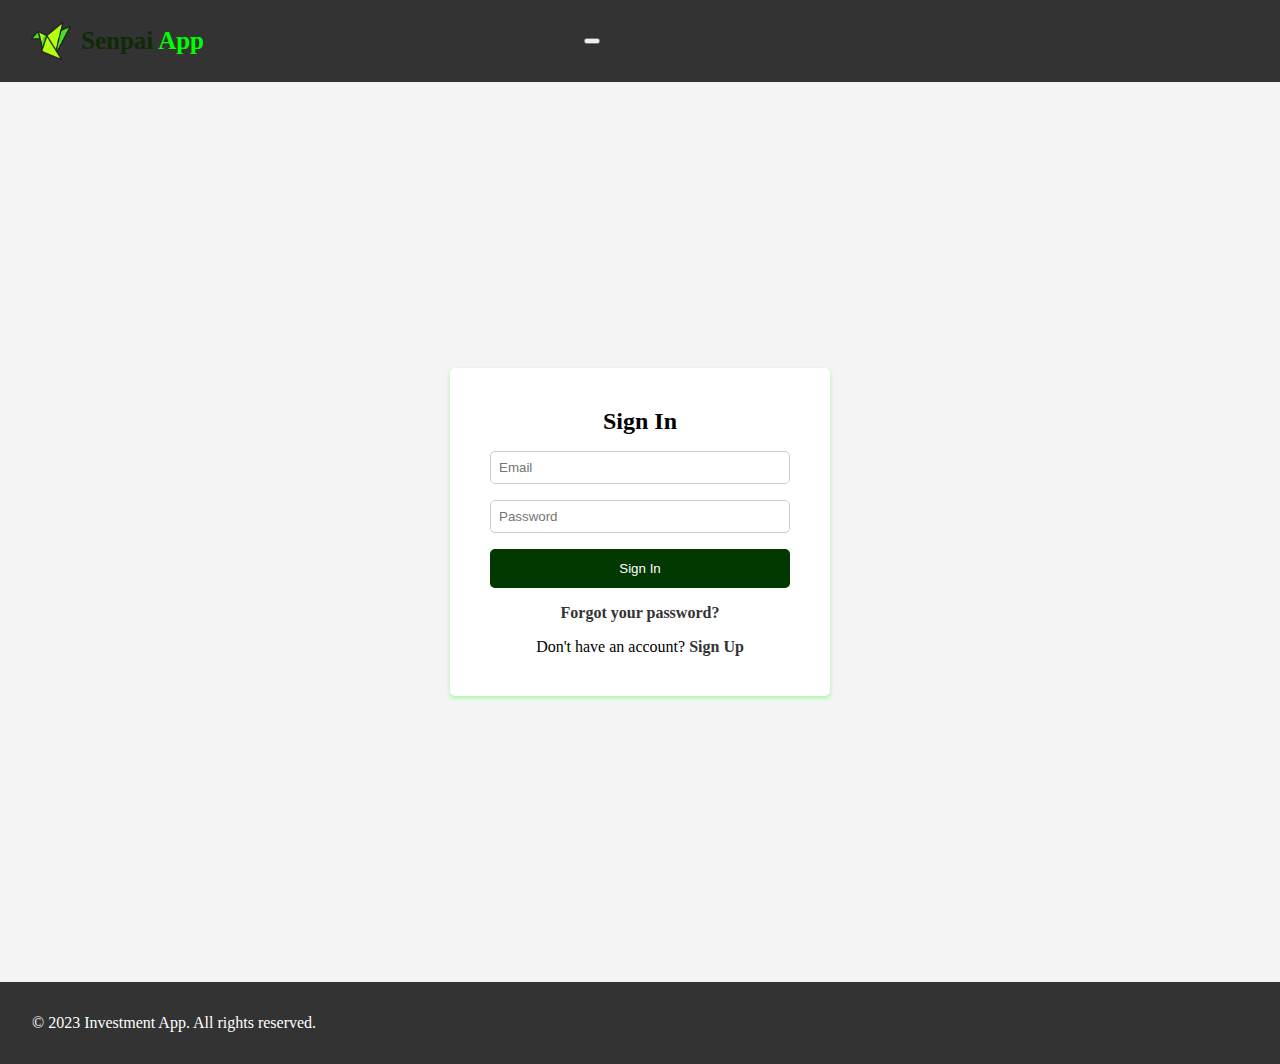
<file: Sign-in.html>
<!DOCTYPE html>
<html lang="en">
<head>
  <meta charset="UTF-8">
  <meta name="viewport" content="width=device-width, initial-scale=1.0">
  <link rel="stylesheet" href="Resources/Css/style.css">
    <link href="https://cdn.jsdelivr.net/npm/bootstrap@5.3.1/dist/css/bootstrap.min.css" rel="stylesheet" integrity="sha384-4bw+/aepP/YC94hEpVNVgiZdgIC5+VKNBQNGCHeKRQN+PtmoHDEXuppvnDJzQIu9" crossorigin="anonymous">
  <title>Investment Web App</title>
</head>
<body>
    <header>
    <nav class="navbar navbar-expand-lg navbar-light bg-light fixed-top"> <!-- Add "fixed-top" class for fixed position -->
      <a class="navbar-brand" href="index.html">
         <div class="logo-container" id="logo">
      <img src="Resources/pics/Logo.png" alt="Investment App Logo" class="img-fluid">
      <h1 class="logo-name">Senpai<span> App</span></h1>
    </div>
      </a>
        <button class="navbar-toggler" type="button" data-toggle="collapse" data-target="#navbarNav" aria-controls="navbarNav" aria-expanded="false" aria-label="Toggle navigation">
      <span class="navbar-toggler-icon"></span>
    </button>
    <div class="collapse navbar-collapse justify-content-center" id="navbarNav"> <!-- Add "justify-content-center" class -->
      <ul class="navbar-nav">
        <li class="nav-item active">
          <a class="nav-link" href="index.html">Home</a>
        </li>
        <li class="nav-item">
          <a class="nav-link" href="index.html#features">Features</a>
        </li>
        <li class="nav-item">
          <a class="nav-link" href="index.html#blog">Blog</a>
        </li>
        <li class="nav-item">
          <a class="nav-link" href="Sign-in.html">Sign In</a>
        </li>
      </ul>
    </div>
    </nav>
  </header>
    
<!--
-->


  <section class="signin-section">
    <div class="signin-form">
      <h2>Sign In</h2>
      <form>
        <input type="email" placeholder="Email">
        <input type="password" placeholder="Password">
        <button type="submit">Sign In</button>
      </form>
      <p><a href="#">Forgot your password?</a></p>
        <p>Don't have an account? <a href="Sign-up.html">Sign Up</a></p>
    </div>
  </section>

  <footer>
    <p>&copy; 2023 Investment App. All rights reserved.</p>
  </footer>
</body>
<script src="Resources/JS/script.js"></script>
<script src="https://cdn.jsdelivr.net/npm/bootstrap@5.3.1/dist/js/bootstrap.bundle.min.js" integrity="sha384-HwwvtgBNo3bZJJLYd8oVXjrBZt8cqVSpeBNS5n7C8IVInixGAoxmnlMuBnhbgrkm" crossorigin="anonymous"></script>
</html>
</file>
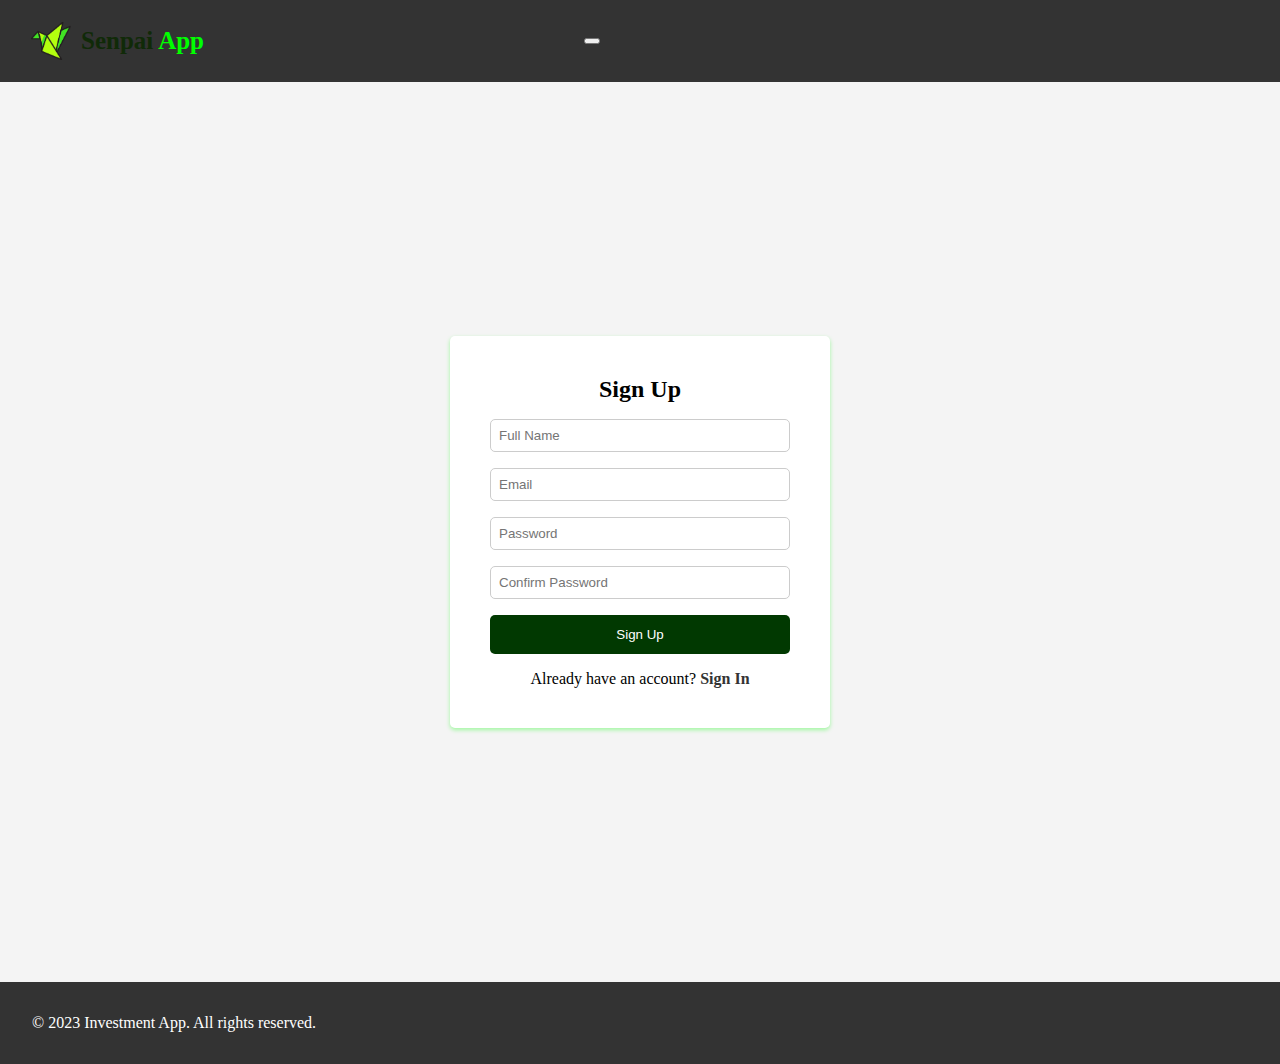
<file: Sign-up.html>
<!DOCTYPE html>
<html lang="en">
<head>
  <meta charset="UTF-8">
  <meta name="viewport" content="width=device-width, initial-scale=1.0">
  <link rel="stylesheet" href="Resources/Css/style.css">
    <link href="https://cdn.jsdelivr.net/npm/bootstrap@5.3.1/dist/css/bootstrap.min.css" rel="stylesheet" integrity="sha384-4bw+/aepP/YC94hEpVNVgiZdgIC5+VKNBQNGCHeKRQN+PtmoHDEXuppvnDJzQIu9" crossorigin="anonymous">
  <title>Investment Web App</title>
</head>
<body>
    <header>
    <nav class="navbar navbar-expand-lg navbar-light bg-light fixed-top"> <!-- Add "fixed-top" class for fixed position -->
      <a class="navbar-brand" href="index.html">
         <div class="logo-container" id="logo">
      <img src="Resources/pics/Logo.png" alt="Investment App Logo" class="img-fluid">
      <h1 class="logo-name">Senpai<span> App</span></h1>
    </div>
      </a>
        <button class="navbar-toggler" type="button" data-toggle="collapse" data-target="#navbarNav" aria-controls="navbarNav" aria-expanded="false" aria-label="Toggle navigation">
      <span class="navbar-toggler-icon"></span>
    </button>
    <div class="collapse navbar-collapse justify-content-center" id="navbarNav"> <!-- Add "justify-content-center" class -->
      <ul class="navbar-nav">
        <li class="nav-item active">
          <a class="nav-link" href="index.html">Home</a>
        </li>
        <li class="nav-item">
          <a class="nav-link" href="index.html#features">Features</a>
        </li>
        <li class="nav-item">
          <a class="nav-link" href="index.html#blog">Blog</a>
        </li>
        <li class="nav-item">
          <a class="nav-link" href="Sign-in.html">Sign In</a>
        </li>
      </ul>
    </div>
    </nav>
  </header>
    
<!--
-->
  <section class="signin-section">
    <div class="signin-form">
      <h2>Sign Up</h2>
      <form>
        <input type="text" placeholder="Full Name">
        <input type="email" placeholder="Email">
        <input type="password" placeholder="Password">
        <input type="password" placeholder="Confirm Password">
        <button type="submit">Sign Up</button>
      </form>
      <p>Already have an account? <a href="Sign-in.html">Sign In</a></p>
    </div>
  </section>

  <footer>
    <p>&copy; 2023 Investment App. All rights reserved.</p>
  </footer>
</body>
<script src="Resources/JS/script.js"></script>
<script src="https://cdn.jsdelivr.net/npm/bootstrap@5.3.1/dist/js/bootstrap.bundle.min.js" integrity="sha384-HwwvtgBNo3bZJJLYd8oVXjrBZt8cqVSpeBNS5n7C8IVInixGAoxmnlMuBnhbgrkm" crossorigin="anonymous"></script>
</html>
</file>
<file: Resources/Css/style.css>
/* Reset some default styles */
body, h1, h2, h3, p {
  margin: 0;
  padding: 0;
}

/* Basic styling */
header {
  background-color: #333;
  color: #fff;
  padding: 1rem;
}

nav {
  display: flex;
  justify-content: space-between;
  align-items: center;
}

nav ul {
  list-style: none;
  display: flex;
}

nav ul li {
  margin-right: 1rem;
}

nav a {
  color: #fff;
    font-weight: bold;
  text-decoration: none;
}

/* ... (existing styles) ... */

.navbar.fixed-top {
  transition: background-color 0.3s; /* Add transition for background color */
}

.navbar.fixed-top.scrolled {
  background-color: #333; /* Change background color when scrolled */
}

/* ... (existing styles) ... */

.navbar-nav li.nav-item a.nav-link {
  position: relative;
  color: #333;
    font-weight: bold;
  transition: color 0.3s;
}

.navbar-nav li.nav-item a.nav-link:hover {
  color: #00ff00; /* Change color on hover */
}

.navbar-nav li.nav-item a.nav-link::before {
  content: '';
  position: absolute;
  width: 0%;
  height: 2px;
  bottom: -5px;
  left: 50%;
  background-color: #00ff00;
  transition: width 0.3s ease-in-out;
}

.navbar-nav li.nav-item a.nav-link:hover::before {
  width: 100%; /* Expand the line on hover */
  left: 0; /* Center the line on hover */
}



/* ... (existing styles) ... */

.logo-container {
  display: flex;
  align-items: center;
}

.logo-name {
  margin-left: 10px;
  font-size: 25px;
  font-weight: bold;
  color: #102a08;
}

.logo-name span {
  color: #00ff00;
}

/* ... (existing styles) ... */

.navbar-brand {
  padding-left: 15px; /* Adjust the value as needed */
}
#logo img {
  width: 40px; /* Set the desired width */
  height: auto; /* Maintain aspect ratio */
}

.hero {
  display: flex;
  align-items: center;
  justify-content: space-between;
  padding: 4rem;
  background-color: #061c09;
    height: 95vh;
    width: 100%;
}

.hero-content {
  flex: 1;
}

.hero p {color: white;}
.hero h1 {
    color: white;
  font-size: 2.5rem;
  margin-bottom: 1rem;
    font-weight: bold;
}

.hero h1 span {color: #00ff00}
.cta-button {
  display: inline-block;
  background-color: #0bc30b;
  color: #fff;
  padding: 0.75rem 1.5rem;
  text-decoration: none;
  border-radius: 5px;
}


/* ... (existing styles) ... */

/* ... (existing styles) ... */

.hero-image {
  background-image: url('bg.jpg');
  background-size: cover;
  background-position: center;
  width: 50%;
  height: 500px;
}


/* ... (existing styles) ... */

.features {
  display: flex;
  justify-content: space-around;
  padding: 4rem;
  background-color: #fff;
}

.feature {
  text-align: center;
  max-width: 300px;
}

/* ... (existing styles) ... */
/* ... (existing styles) ... */

.blog {
  padding: 4rem;
  background-color: #f4f4f4;
}

.blog-post {
  background-color: #fff;
  padding: 2rem;
  border-radius: 5px;
  margin-bottom: 2rem;
  box-shadow: 0 2px 4px rgba(0, 0, 0, 0.1);
}

.blog-post img {
  max-width: 100%;
  height: auto;
  margin-bottom: 1rem;
}

footer {
  background-color: #333;
  color: #fff;
  padding: 2rem;
  display: flex;
  justify-content: space-between;
  align-items: center;
}

.contact {
  max-width: 300px;
}

.social-links a {
  margin-right: 1rem;
}

/* ... (existing styles) ... */
/* ... (existing styles) ... */

.subscription {
  background-color: #f4f4f4;
  text-align: center;
  padding: 4rem;
}

.subscription form {
  margin-top: 1rem;
}

.modal {
  position: fixed;
  top: 0;
  left: 0;
  width: 100%;
  height: 100%;
  background-color: rgba(0, 0, 0, 0.5);
  display: none;
  align-items: center;
  justify-content: center;
}

.modal-content {
  background-color: #fff;
  padding: 2rem;
  border-radius: 5px;
  box-shadow: 0 2px 4px rgba(0, 0, 0, 0.2);
}

/* ... (existing styles) ... */
/* ... (existing styles) ... */

.signin-section {
  display: flex;
  justify-content: center;
  align-items: center;
  min-height: 100vh;
  background-color: #f4f4f4;
}

.signin-form {
  background-color: #fff;
  padding: 2.5rem;
  border-radius: 5px;
  box-shadow: 0 2px 4px rgba(0, 255, 0, 0.35);
  text-align: center;
  width: 300px;
}

.signin-form h2 {
  margin-bottom: 1rem;
}

.signin-form form {
  display: flex;
  flex-direction: column;
}

.signin-form input {
  padding: 0.5rem;
  margin-bottom: 1rem;
  border: 1px solid #ccc;
  border-radius: 5px;
  transition: border-color 0.3s;
}

.signin-form input:focus {
  border-color: #333;
}

.signin-form button {
  background-color: #013901;
  color: #fff;
  padding: 0.75rem 1rem;
  border: none;
  border-radius: 5px;
  cursor: pointer;
  transition: background-color 0.3s;
}

.signin-form button:hover {
  background-color: #00ff00;
}

/* ... (existing styles) ... */

.signin-form p {
  margin-top: 1rem;
}

.signin-form p a {
  color: #333;
  text-decoration: none;
  font-weight: bold;
  transition: color 0.3s;
}

.signin-form p a:hover {
  color: #555;
}

/* ... (existing styles) ... */
</file>
